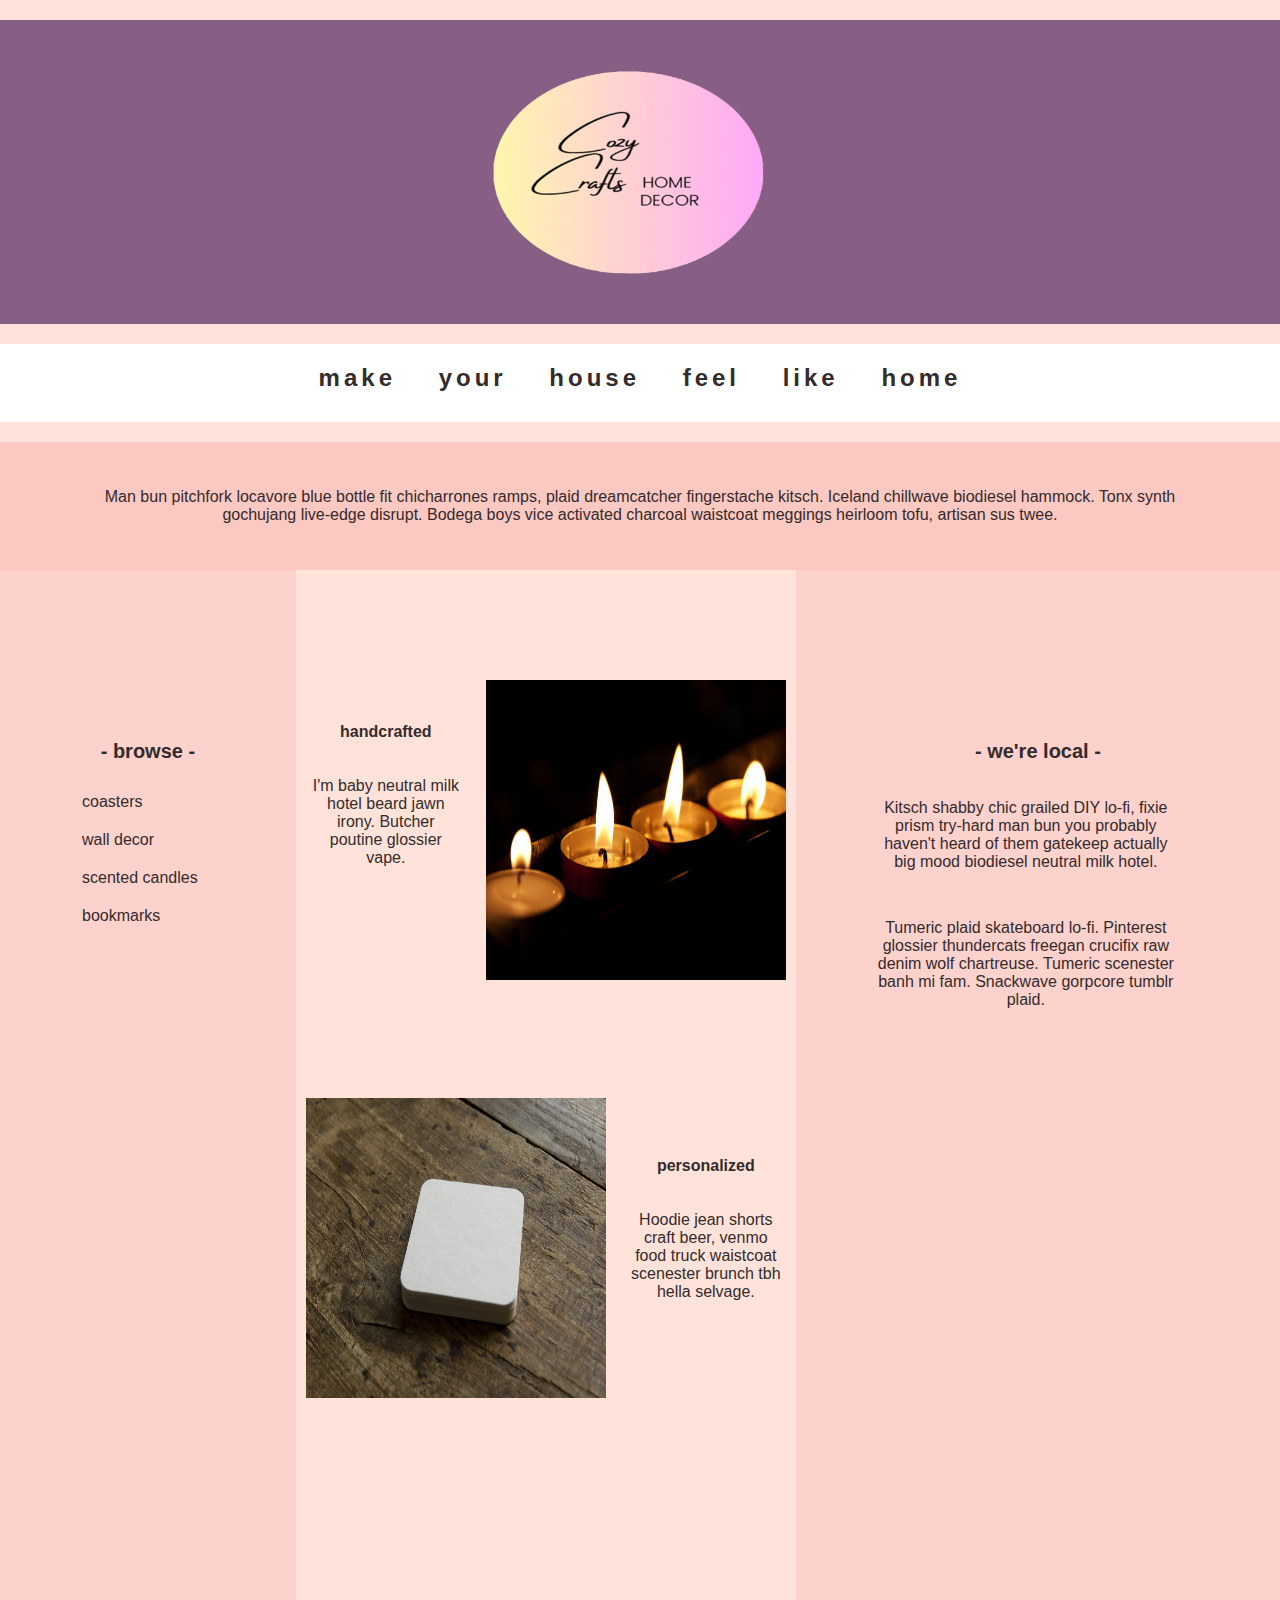
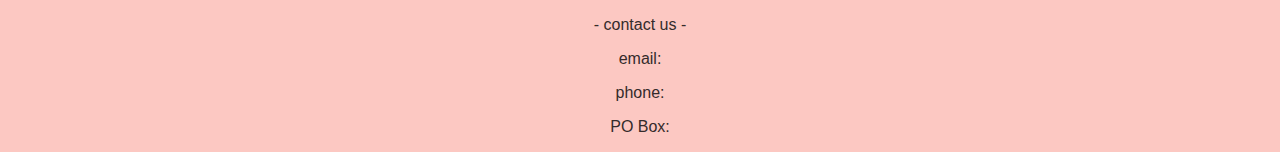
<file: index.html>
<!DOCTYPE html>
<html lang="en">
<head>
    <meta charset="UTF-8">
    <meta http-equiv="X-UA-Compatible" content="IE=edge">
    <meta name="viewport" content="width=device-width, initial-scale=1.0">
    <title>Cozy Crafts - Homepage</title>

    <link href="https://cdn.jsdelivr.net/npm/bootstrap@5.3.0-alpha3/dist/css/bootstrap.min.css" 
    rel="stylesheet" integrity="sha384-KK94CHFLLe+nY2dmCWGMq91rCGa5gtU4mk92HdvYe+M/SXH301p5ILy+dN9+nJOZ" 
    crossorigin="anonymous">
    <link href="./css/index.css" rel="stylesheet" type="text/css">

</head>
<body>
    <h1>Cozy Crafts</h1>
    <div class="banner">
        <div class="banner-bg">
            <img src="./img/better-logo-blend.png" alt="cozy crafts logo">
        </div>
        <div>
            <h2>make your house feel like home</h2>
        </div>
    </div>
    
    <div class="container">
        <header>
            <p class="welcome">
                Man bun pitchfork locavore blue bottle fit chicharrones 
                ramps, plaid dreamcatcher fingerstache kitsch. Iceland 
                chillwave biodiesel hammock. Tonx synth gochujang live-edge 
                disrupt. Bodega boys vice activated charcoal waistcoat 
                meggings heirloom tofu, artisan sus twee.
            </p>
        </header>
        <nav>
            <h3>- browse -</h3>
            <ul>
                <li>
                    coasters
                </li>
                <li>
                    wall decor
                </li>
                <li>
                    scented candles
                </li>
                <li>
                    bookmarks
                </li>
            </ul>
        </nav>
    <!-- need to add login form and shopping cart, payment processing -->
        <main>
            <div class="container">
                <div class="main1">
                    <h4>handcrafted</h4>
                    <p>
                        I'm baby neutral milk hotel beard jawn irony.
                        Butcher poutine glossier vape. 
                    </p>
                </div>
                <img class="main2" src="./img/candles.jpg" alt="pic1">
                
                <img class="main3" src="./img/white-coasters.jpg" alt="pic2">
                <div class="main4">
                    <h4>personalized</h4>
                    <p>
                        Hoodie jean shorts craft beer, venmo food 
                        truck waistcoat scenester brunch tbh hella 
                        selvage. 
                    </p>
                </div> <!-- get these to place grid-like with text on opposite sides -->
            </div>
        </main>
        <aside>
            <h3>- we're local -</h3>
            <p class="about">
                Kitsch shabby chic grailed DIY lo-fi, fixie prism try-hard man bun you probably haven't heard of them gatekeep actually big mood biodiesel neutral milk hotel.
            </p>
            <p class="about">
                Tumeric plaid skateboard lo-fi. Pinterest glossier thundercats freegan crucifix raw denim wolf chartreuse. Tumeric scenester banh mi fam. Snackwave gorpcore tumblr plaid.
                <!-- figure out how to put loads of text without
                            aside div wrapping down -->
            </p>
        </aside>
        <footer>
            <div class="contact">
                <p>- contact us -</p>
            <!-- use fa icons -->
                <!-- and fix line spacing -->
                <p>email: </p> 
                <p>phone: </p>
                <p>PO Box: </p>
            </div>
        </footer>

    <script src="https://cdn.jsdelivr.net/npm/bootstrap@5.3.0-alpha3/dist/js/bootstrap.bundle.min.js" 
    integrity="sha384-ENjdO4Dr2bkBIFxQpeoTz1HIcje39Wm4jDKdf19U8gI4ddQ3GYNS7NTKfAdVQSZe" 
    crossorigin="anonymous"></script>
        <script src="./js/index.js"></script>
</body>
</html>
</file>
<file: css/index.css>
/* from coolors.co
/* CSV With # 
    #1b065e, #ff47da, #ff87ab, #fcc8c2, #f5eccd
/* Object {
    "Federal blue":"1b065e",
    "Purple pizzazz":"ff47da",
    "Tickle me pink":"ff87ab",
    "Tea rose (red)":"fcc8c2",
    "Parchment":"f5eccd"

    {"Pale Dogwood":"FED7CB",
        "Rosy brown":"B28C97",
        "Tea rose (red)":"E9BDC2",
        "Raisin black":"342B2B",
        "Peach":"FFE8BC",
        "Lavender pink":"FEB6EB",
        "Fairy Tale":"FEC4E1"}
    #FED7CB, #B28C97, #E9BDC2, #342B2B, #FFE8BC, #FEB6EB, #FEC4E1

}
/* XML 
<palette>
  <color name="Federal blue" hex="1b065e" r="27" g="6" b="94" />
  <color name="Purple pizzazz" hex="ff47da" r="255" g="71" b="218" />
  <color name="Tickle me pink" hex="ff87ab" r="255" g="135" b="171" />
  <color name="Tea rose (red)" hex="fcc8c2" r="252" g="200" b="194" />
  <color name="Parchment" hex="f5eccd" r="245" g="236" b="205" />
</palette>

/* --- global --- *//*
* {
    border: 1px solid teal;
}                  */

:root {
    --parchment: #f5eccd;
    --tea-rose-og: #fcc8c2;
    --tickle-me-pink: #ff87ab;
    --purple-pizzazz: #ff47da;
    --federal-blue: #1b065e;

    --pale-dogwood: #fed7cb;
    --rosy-brown: #b28c97;
    --tea-rose: #e9bdc2;
    --raisin-black: #342b2b;
    --peach: #ffe8bc;
    --lavender-pink: #feb6eb;
    --fairy-tale: #fec4e1;
    --deep-plum: rgb(135, 95, 132);
    
    --tea-rose-og-2: #fdd1cc;
    --pale-dogwood-2: #ffe3da;
}  

body {
    margin: 0;
    font-family: 'Nunito sans', sans-serif;
    text-align: center;
    background-color: var(--pale-dogwood-2);
    color: var(--raisin-black);
}

h1 {
    text-align: center;
    font-size: .5em;
    color: transparent;
}
h2 {
    padding-top: 20px;
    padding-bottom: 30px;
    font-family: 'Delicious Handrawn', sans-serif;
    word-spacing: 2rem;
    letter-spacing: .25rem;
}
h3 {
    font-family: 'Delicious Handrawn';
    margin-top: 1em;
    margin-bottom: 1em;
}
h4 {
    font-family: 'Delicious Handrawn', sans-serif;
}

img {
    height: 200;
    width: 250;
}

main {
    min-height: 60vh;
    flex-grow: 5;
    padding-top: 100px;
    padding-bottom: 30px;
}
  
aside, nav {
    background-color: var(--tea-rose-og-2);
    flex-grow: 2;
}
nav li {
    list-style-type: none;
    text-align: left;
    margin-left: 2em;
    padding: 10px;
}
aside h3,
nav h3 {
    font-family: 'Quicksand', sans-serif;
    font-size: 1.25em;
}

footer, header {
    flex-grow: 1;
    
    font-family: 'Quicksand', sans-serif;
    background-color: var(--tea-rose-og);
}

/* --- classes --- */
.banner-bg {
    background-color: var(--deep-plum);
}
.banner h2 {
    background-color: white;
    color: var(--raisin-black);
}

.banner img {
    height: 300px;
    width: 450px;
    margin: auto;
    padding-right: 25px;
}

.container {
    display: flex;
    min-height: 100vh;
    flex-direction: column;
    justify-content: space-between;
}
.main2,
.main3 {
    padding: 10px;
}
.main1 p,
.main4 p {
    font-family: 'Quicksand', sans-serif;
    padding: 15px;
}
.main4 {
    padding-bottom: 3rem;
}
.welcome {
    padding: 30px;
    padding-left: 100px;
    padding-right: 100px;
}
/*.product-display {
    display: flex;
    justify-content: center;
    align-items: center;
    flex-wrap: wrap;
}
p.top-right {

}
p.bottom-left {

}*/
.about {
    padding: 1rem;
}

/*desktop styles*/
@media (min-width: 600px) {
    .container {
        flex-direction: row;
        flex-wrap: wrap;
    }
    main {
        max-width: 500px;
    }
    header, footer {
        width: 100%;
    }
    aside, nav {
        padding-top: 150px;
    }
    .about {
        max-width: 300px;
        padding-left: 80px;
    }
    .banner img {
        text-align: center;
        width: 500px;
    }
    .grid {
        display: flex;
        flex-direction: row;
        flex-wrap: wrap;
        text-align: center;
        max-height: 200px;
        max-width: 600px;
        align-items: center;
        justify-content: space-around;
        padding-left: 55;
    }
    .main1 {
        padding-top: 2rem;
    }
    .main1,
    .main4 {
        flex: 2;
        max-width: 300px;
    }
    .main2,
    .main3 {
        flex: 2;
        max-width: 300px;
        max-height: 300px;
    }
    .main4 {
        padding-top: 3rem;
    }
}
</file>
